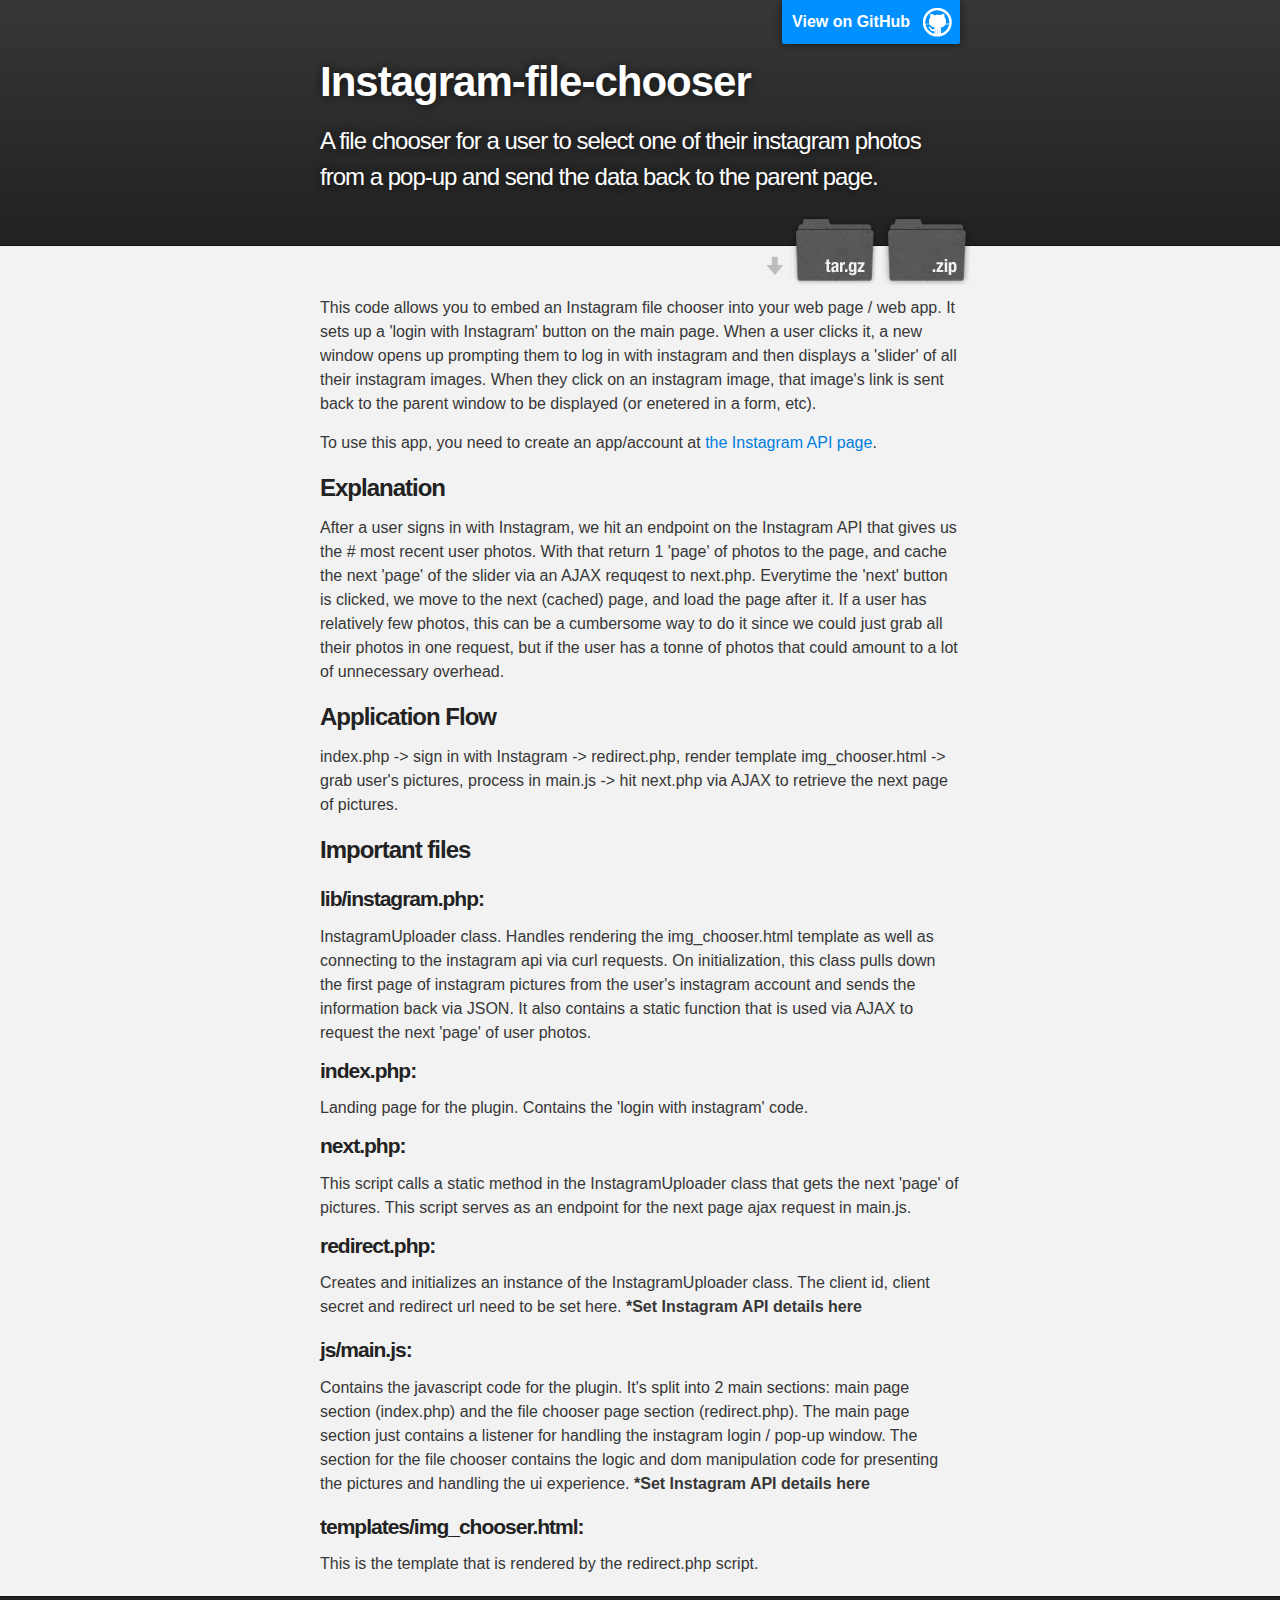
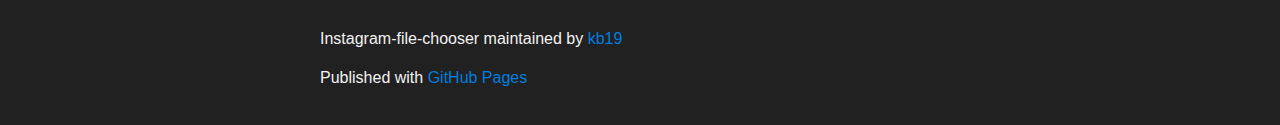
<file: index.html>
<!DOCTYPE html>
<html>

  <head>
    <meta charset='utf-8' />
    <meta http-equiv="X-UA-Compatible" content="chrome=1" />
    <meta name="description" content="Instagram-file-chooser : A file chooser for a user to select one of their instagram photos from a pop-up and send the data back to the parent page." />

    <link rel="stylesheet" type="text/css" media="screen" href="stylesheets/stylesheet.css">

    <title>Instagram-file-chooser</title>
  </head>

  <body>

    <!-- HEADER -->
    <div id="header_wrap" class="outer">
        <header class="inner">
          <a id="forkme_banner" href="https://github.com/kb19/instagram-file-chooser">View on GitHub</a>

          <h1 id="project_title">Instagram-file-chooser</h1>
          <h2 id="project_tagline">A file chooser for a user to select one of their instagram photos from a pop-up and send the data back to the parent page.</h2>

            <section id="downloads">
              <a class="zip_download_link" href="https://github.com/kb19/instagram-file-chooser/zipball/master">Download this project as a .zip file</a>
              <a class="tar_download_link" href="https://github.com/kb19/instagram-file-chooser/tarball/master">Download this project as a tar.gz file</a>
            </section>
        </header>
    </div>

    <!-- MAIN CONTENT -->
    <div id="main_content_wrap" class="outer">
      <section id="main_content" class="inner">
        <p>This code allows you to embed an Instagram file chooser into your web page / web app. It sets up a 'login with Instagram' button on the main page. When a user clicks it, a new window opens up prompting them to log in with instagram and then displays a 'slider' of all their instagram images. When they click on an instagram image, that image's link is sent back to the parent window to be displayed (or enetered in a form, etc). </p>

<p>To use this app, you need to create an app/account at <a href="http://instagram.com/developer/" target="_">the Instagram API page</a>.</p>

<h3>Explanation</h3>

<p>After a user signs in with Instagram, we hit an endpoint on the Instagram API that gives us the # most recent user photos. With that return 1 'page' of photos to the page, and cache the next 'page' of the slider via an AJAX requqest to next.php. Everytime the 'next' button is clicked, we move to the next (cached) page, and load the page after it. If a user has relatively few photos, this can be a cumbersome way to do it since we could just grab all their photos in one request, but if the user has a tonne of photos that could amount to a lot of unnecessary overhead.</p>

<h3>Application Flow</h3>

<p>index.php -&gt; sign in with Instagram -&gt; redirect.php, render template img_chooser.html -&gt; grab user's pictures, process in main.js -&gt; hit next.php via AJAX to retrieve the next page of pictures.</p>

<h3>Important files</h3>

<p></p><h4>lib/instagram.php:</h4>  InstagramUploader class. Handles rendering the img_chooser.html template as well as connecting to the 
            instagram api via curl requests. On initialization, this class pulls down the first page of instagram 
            pictures from the user's instagram account and sends the information back via JSON.
            It also contains a static function that is used via AJAX to request the next 'page' of user photos.
<h4>index.php:</h4>   Landing page for the plugin. Contains the 'login with instagram' code.
<h4>next.php:</h4>    This script calls a static method in the InstagramUploader class that gets the next 'page' of pictures. This 
            script serves as an endpoint for the next page ajax request in main.js.
<h4>redirect.php:</h4>  Creates and initializes an instance of the InstagramUploader class. The client id, client secret and 
            redirect url need to be set here. <strong>*Set Instagram API details here</strong>

<p></p><h4>js/main.js:</h4>  Contains the javascript code for the plugin. It's split into 2 main sections: main page section (index.php) 
          and the file chooser page section (redirect.php). The main page section just contains a listener for handling 
          the instagram login / pop-up window. The section for the file chooser contains the logic and dom manipulation 
          code for presenting the pictures and handling the ui experience. <strong>*Set Instagram API details here</strong>

<p></p><h4>templates/img_chooser.html:</h4>  This is the template that is rendered by the redirect.php script.
      </section>
    </div>

    <!-- FOOTER  -->
    <div id="footer_wrap" class="outer">
      <footer class="inner">
        <p class="copyright">Instagram-file-chooser maintained by <a href="https://github.com/kb19">kb19</a></p>
        <p>Published with <a href="http://pages.github.com">GitHub Pages</a></p>
      </footer>
    </div>

    

  </body>
</html>
</file>
<file: stylesheets/stylesheet.css>
/*******************************************************************************
Slate Theme for Github Pages
by Jason Costello, @jsncostello
*******************************************************************************/

@import url(pygment_trac.css);

/*******************************************************************************
MeyerWeb Reset
*******************************************************************************/

html, body, div, span, applet, object, iframe,
h1, h2, h3, h4, h5, h6, p, blockquote, pre,
a, abbr, acronym, address, big, cite, code,
del, dfn, em, img, ins, kbd, q, s, samp,
small, strike, strong, sub, sup, tt, var,
b, u, i, center,
dl, dt, dd, ol, ul, li,
fieldset, form, label, legend,
table, caption, tbody, tfoot, thead, tr, th, td,
article, aside, canvas, details, embed,
figure, figcaption, footer, header, hgroup,
menu, nav, output, ruby, section, summary,
time, mark, audio, video {
  margin: 0;
  padding: 0;
  border: 0;
  font: inherit;
  vertical-align: baseline;
}

/* HTML5 display-role reset for older browsers */
article, aside, details, figcaption, figure,
footer, header, hgroup, menu, nav, section {
  display: block;
}

ol, ul {
  list-style: none;
}

blockquote, q {
}

table {
  border-collapse: collapse;
  border-spacing: 0;
}

a:focus {
  outline: none;
}

/*******************************************************************************
Theme Styles
*******************************************************************************/

body {
  box-sizing: border-box;
  color:#373737;
  background: #212121;
  font-size: 16px;
  font-family: 'Myriad Pro', Calibri, Helvetica, Arial, sans-serif;
  line-height: 1.5;
  -webkit-font-smoothing: antialiased;
}

h1, h2, h3, h4, h5, h6 {
  margin: 10px 0;
  font-weight: 700;
  color:#222222;
  font-family: 'Lucida Grande', 'Calibri', Helvetica, Arial, sans-serif;
  letter-spacing: -1px;
}

h1 {
  font-size: 36px;
  font-weight: 700;
}

h2 {
  padding-bottom: 10px;
  font-size: 32px;
  background: url('../images/bg_hr.png') repeat-x bottom;
}

h3 {
  font-size: 24px;
}

h4 {
  font-size: 21px;
}

h5 {
  font-size: 18px;
}

h6 {
  font-size: 16px;
}

p {
  margin: 10px 0 15px 0;
}

footer p {
  color: #f2f2f2;
}

a {
  text-decoration: none;
  color: #007edf;
  text-shadow: none;

  transition: color 0.5s ease;
  transition: text-shadow 0.5s ease;
  -webkit-transition: color 0.5s ease;
  -webkit-transition: text-shadow 0.5s ease;
  -moz-transition: color 0.5s ease;
  -moz-transition: text-shadow 0.5s ease;
  -o-transition: color 0.5s ease;
  -o-transition: text-shadow 0.5s ease;
  -ms-transition: color 0.5s ease;
  -ms-transition: text-shadow 0.5s ease;
}

#main_content a:hover {
  color: #0069ba;
  text-shadow: #0090ff 0px 0px 2px;
}

footer a:hover {
  color: #43adff;
  text-shadow: #0090ff 0px 0px 2px;
}

em {
  font-style: italic;
}

strong {
  font-weight: bold;
}

img {
  position: relative;
  margin: 0 auto;
  max-width: 739px;
  padding: 5px;
  margin: 10px 0 10px 0;
  border: 1px solid #ebebeb;

  box-shadow: 0 0 5px #ebebeb;
  -webkit-box-shadow: 0 0 5px #ebebeb;
  -moz-box-shadow: 0 0 5px #ebebeb;
  -o-box-shadow: 0 0 5px #ebebeb;
  -ms-box-shadow: 0 0 5px #ebebeb;
}

pre, code {
  width: 100%;
  color: #222;
  background-color: #fff;

  font-family: Monaco, "Bitstream Vera Sans Mono", "Lucida Console", Terminal, monospace;
  font-size: 14px;

  border-radius: 2px;
  -moz-border-radius: 2px;
  -webkit-border-radius: 2px;



}

pre {
  width: 100%;
  padding: 10px;
  box-shadow: 0 0 10px rgba(0,0,0,.1);
  overflow: auto;
}

code {
  padding: 3px;
  margin: 0 3px;
  box-shadow: 0 0 10px rgba(0,0,0,.1);
}

pre code {
  display: block;
  box-shadow: none;
}

blockquote {
  color: #666;
  margin-bottom: 20px;
  padding: 0 0 0 20px;
  border-left: 3px solid #bbb;
}

ul, ol, dl {
  margin-bottom: 15px
}

ul li {
  list-style: inside;
  padding-left: 20px;
}

ol li {
  list-style: decimal inside;
  padding-left: 20px;
}

dl dt {
  font-weight: bold;
}

dl dd {
  padding-left: 20px;
  font-style: italic;
}

dl p {
  padding-left: 20px;
  font-style: italic;
}

hr {
  height: 1px;
  margin-bottom: 5px;
  border: none;
  background: url('../images/bg_hr.png') repeat-x center;
}

table {
  border: 1px solid #373737;
  margin-bottom: 20px;
  text-align: left;
 }

th {
  font-family: 'Lucida Grande', 'Helvetica Neue', Helvetica, Arial, sans-serif;
  padding: 10px;
  background: #373737;
  color: #fff;
 }

td {
  padding: 10px;
  border: 1px solid #373737;
 }

form {
  background: #f2f2f2;
  padding: 20px;
}

img {
  width: 100%;
  max-width: 100%;
}

/*******************************************************************************
Full-Width Styles
*******************************************************************************/

.outer {
  width: 100%;
}

.inner {
  position: relative;
  max-width: 640px;
  padding: 20px 10px;
  margin: 0 auto;
}

#forkme_banner {
  display: block;
  position: absolute;
  top:0;
  right: 10px;
  z-index: 10;
  padding: 10px 50px 10px 10px;
  color: #fff;
  background: url('../images/blacktocat.png') #0090ff no-repeat 95% 50%;
  font-weight: 700;
  box-shadow: 0 0 10px rgba(0,0,0,.5);
  border-bottom-left-radius: 2px;
  border-bottom-right-radius: 2px;
}

#header_wrap {
  background: #212121;
  background: -moz-linear-gradient(top, #373737, #212121);
  background: -webkit-linear-gradient(top, #373737, #212121);
  background: -ms-linear-gradient(top, #373737, #212121);
  background: -o-linear-gradient(top, #373737, #212121);
  background: linear-gradient(top, #373737, #212121);
}

#header_wrap .inner {
  padding: 50px 10px 30px 10px;
}

#project_title {
  margin: 0;
  color: #fff;
  font-size: 42px;
  font-weight: 700;
  text-shadow: #111 0px 0px 10px;
}

#project_tagline {
  color: #fff;
  font-size: 24px;
  font-weight: 300;
  background: none;
  text-shadow: #111 0px 0px 10px;
}

#downloads {
  position: absolute;
  width: 210px;
  z-index: 10;
  bottom: -40px;
  right: 0;
  height: 70px;
  background: url('../images/icon_download.png') no-repeat 0% 90%;
}

.zip_download_link {
  display: block;
  float: right;
  width: 90px;
  height:70px;
  text-indent: -5000px;
  overflow: hidden;
  background: url(../images/sprite_download.png) no-repeat bottom left;
}

.tar_download_link {
  display: block;
  float: right;
  width: 90px;
  height:70px;
  text-indent: -5000px;
  overflow: hidden;
  background: url(../images/sprite_download.png) no-repeat bottom right;
  margin-left: 10px;
}

.zip_download_link:hover {
  background: url(../images/sprite_download.png) no-repeat top left;
}

.tar_download_link:hover {
  background: url(../images/sprite_download.png) no-repeat top right;
}

#main_content_wrap {
  background: #f2f2f2;
  border-top: 1px solid #111;
  border-bottom: 1px solid #111;
}

#main_content {
  padding-top: 40px;
}

#footer_wrap {
  background: #212121;
}



/*******************************************************************************
Small Device Styles
*******************************************************************************/

@media screen and (max-width: 480px) {
  body {
    font-size:14px;
  }

  #downloads {
    display: none;
  }

  .inner {
    min-width: 320px;
    max-width: 480px;
  }

  #project_title {
  font-size: 32px;
  }

  h1 {
    font-size: 28px;
  }

  h2 {
    font-size: 24px;
  }

  h3 {
    font-size: 21px;
  }

  h4 {
    font-size: 18px;
  }

  h5 {
    font-size: 14px;
  }

  h6 {
    font-size: 12px;
  }

  code, pre {
    min-width: 320px;
    max-width: 480px;
    font-size: 11px;
  }

}
</file>
